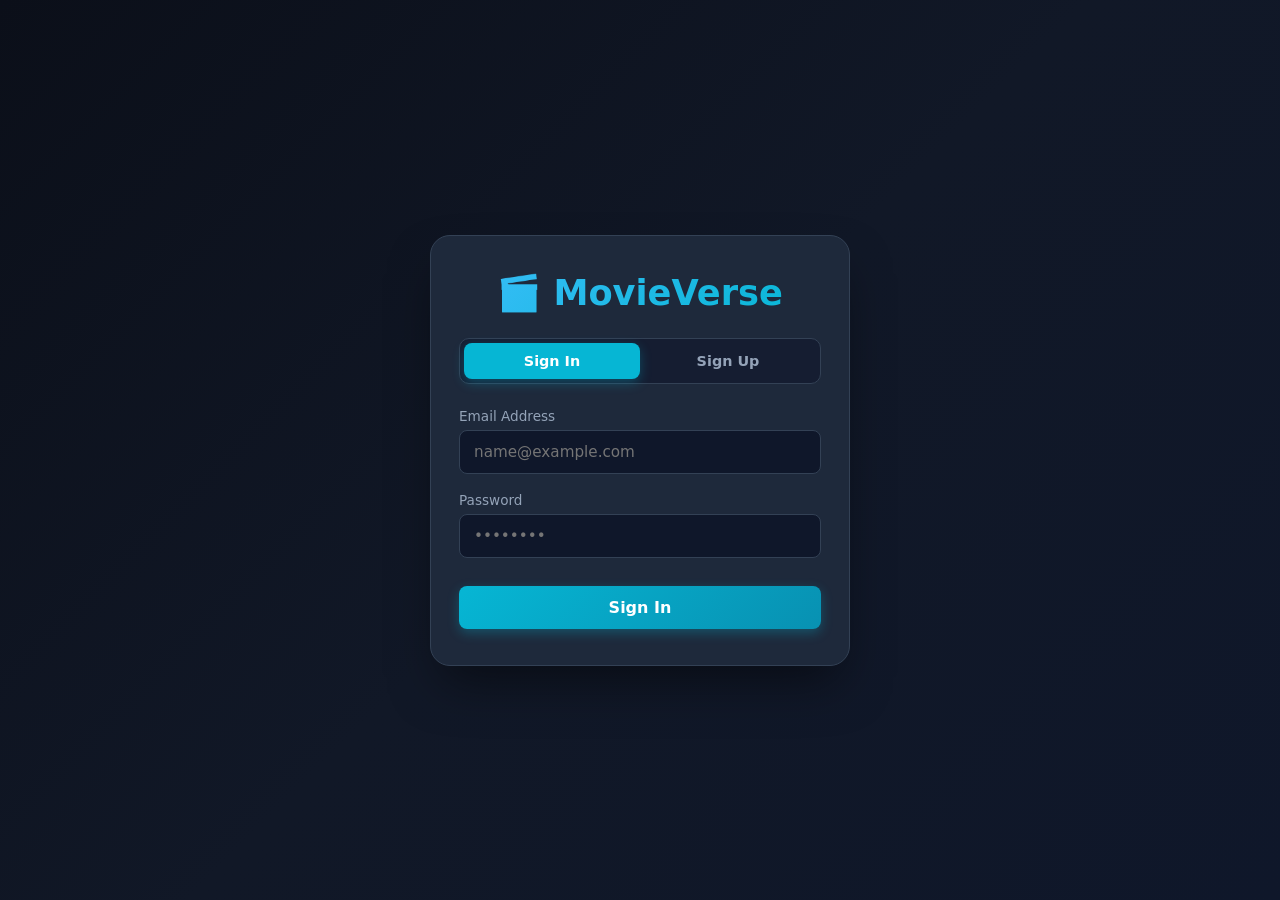
<file: index.html>
<!DOCTYPE html>
<html lang="en">
<head>
  <meta charset="UTF-8">
  <meta name="viewport" content="width=device-width, initial-scale=1.0">
  <title>MovieVerse | Movie & TV Finder</title>
  <link rel="stylesheet" href="styles.css">
</head>
<body>

  <div class="app-container">
    <header class="app-header">
      <div style="display: flex; justify-content: space-between; align-items: center; margin-bottom: 20px;">
        <span style="color: var(--text-muted); font-size: 0.95rem;">Welcome, <strong id="userDisplayName" style="color: #fff;">User</strong>!</span>
        <button onclick="handleLogout()" style="padding: 8px 16px; font-size: 0.85rem; background: #334155; box-shadow: none;">Logout</button>
      </div>

      <h1>🎬 MovieVerse</h1>
      <p class="subtitle">Discover movies, TV series, and details instantly</p>

      <div class="nav-tabs">
        <button id="viewSearchBtn" class="tab-btn active" onclick="switchView('search')">Search</button>
        <button id="viewFavoritesBtn" class="tab-btn" onclick="switchView('favorites')">❤️ Watchlist (<span id="favCount">0</span>)</button>
      </div>

      <div id="searchControls">
        <div class="search-bar">
          <input 
            type="text" 
            id="searchInput" 
            placeholder="Search for Batman, Inception, Friends..."
            onkeyup="if(event.key === 'Enter') searchMedia()"
          >
          <button onclick="searchMedia()">Search</button>
        </div>

        <div class="filter-bar">
          <select id="genreFilter" onchange="applyFilters()">
            <option value="ALL">All Genres</option>
            <option value="Action">Action</option>
            <option value="Adventure">Adventure</option>
            <option value="Animation">Animation</option>
            <option value="Comedy">Comedy</option>
            <option value="Crime">Crime</option>
            <option value="Drama">Drama</option>
            <option value="Fantasy">Fantasy</option>
            <option value="Horror">Horror</option>
            <option value="Mystery">Mystery</option>
            <option value="Romance">Romance</option>
            <option value="Sci-Fi">Sci-Fi</option>

            <option value="Thriller">Thriller</option>
          </select>
          <select id="typeFilter" onchange="applyFilters()">
            <option value="ALL">All Types</option>
            <option value="movie">Movies</option>
            <option value="series">TV Series</option>
          </select>
        </div>
      </div>

      <p id="errorMsg" class="error-msg"></p>
    </header>

    <main id="resultsGrid" class="results-grid"></main>

    <div id="detailPage" class="detail-page hidden">
      <button class="back-btn" onclick="closeDetailPage()">&larr; Back to Results</button>
      <div id="detailContent" class="detail-container"></div>
    </div>
  </div>

  <script src="script.js"></script>
</body>
</html>
</file>
<file: styles.css>
:root {
  --bg-gradient: linear-gradient(135deg, #0b0f19 0%, #111827 50%, #0f172a 100%);
  --bg-card: #1e293b;
  --bg-card-hover: #24334a;
  --accent-cyan: #06b6d4;
  --accent-glow: rgba(6, 182, 212, 0.4);
  --text-primary: #f8fafc;
  --text-muted: #94a3b8;
  --border-color: #334155;
  --shadow-card: 0 10px 15px -3px rgba(0, 0, 0, 0.4), 0 4px 6px -4px rgba(0, 0, 0, 0.2);
}

* {
  box-sizing: border-box;
  margin: 0;
  padding: 0;
  font-family: 'Segoe UI', system-ui, -apple-system, sans-serif;
}

body {
  background: var(--bg-gradient);
  background-attachment: fixed;
  color: var(--text-primary);
  min-height: 100vh;
  padding: 40px 20px;
}

.app-container {
  max-width: 1150px;
  margin: 0 auto;
}

.app-header {
  text-align: center;
  margin-bottom: 40px;
}

.app-header h1 {
  font-size: 2.8rem;
  font-weight: 800;
  letter-spacing: -0.5px;
  background: linear-gradient(135deg, #38bdf8 0%, #06b6d4 100%);
  background-clip: text;
  -webkit-background-clip: text;
  -webkit-text-fill-color: transparent;
  margin-bottom: 8px;
}

.subtitle {
  color: var(--text-muted);
  font-size: 1.05rem;
  margin-bottom: 20px;
}

.nav-tabs {
  display: flex;
  justify-content: center;
  gap: 12px;
  margin-bottom: 24px;
}

.tab-btn {
  padding: 10px 24px;
  background: rgba(30, 41, 59, 0.7);
  border: 1px solid var(--border-color);
  color: var(--text-muted);
  font-weight: 600;
  border-radius: 10px;
  cursor: pointer;
  transition: all 0.2s ease;
  box-shadow: none;
}

.tab-btn.active {
  background: var(--accent-cyan);
  color: #fff;
  border-color: var(--accent-cyan);
  box-shadow: 0 4px 12px rgba(6, 182, 212, 0.3);
}

.search-bar {
  display: flex;
  max-width: 550px;
  margin: 0 auto 16px;
  gap: 10px;
  background: rgba(30, 41, 59, 0.7);
  padding: 6px;
  border-radius: 12px;
  border: 1px solid var(--border-color);
  box-shadow: 0 4px 20px rgba(0, 0, 0, 0.2);
}

.filter-bar {
  display: flex;
  justify-content: center;
  gap: 12px;
  max-width: 550px;
  margin: 0 auto;
}

select {
  flex: 1;
  padding: 10px 14px;
  background: #0f172a;
  border: 1px solid var(--border-color);
  border-radius: 8px;
  color: var(--text-primary);
  font-size: 0.9rem;
  outline: none;
  cursor: pointer;
}

select:focus {
  border-color: var(--accent-cyan);
}

input {
  flex: 1;
  padding: 12px 16px;
  background: transparent;
  border: none;
  color: #fff;
  font-size: 1rem;
  outline: none;
}

input::placeholder {
  color: #64748b;
}

button {
  padding: 12px 28px;
  background: linear-gradient(135deg, #06b6d4 0%, #0891b2 100%);
  color: #ffffff;
  font-weight: 600;
  font-size: 0.95rem;
  border: none;
  border-radius: 8px;
  cursor: pointer;
  transition: all 0.2s ease;
  box-shadow: 0 4px 12px rgba(6, 182, 212, 0.3);
}

button:hover {
  transform: translateY(-1px);
  box-shadow: 0 6px 16px rgba(6, 182, 212, 0.5);
}

.error-msg {
  color: #f87171;
  margin-top: 14px;
  font-size: 0.95rem;
  font-weight: 500;
}

.results-grid {
  display: grid;
  grid-template-columns: repeat(auto-fill, minmax(210px, 1fr));
  gap: 24px;
}

.movie-card {
  background: var(--bg-card);
  border: 1px solid var(--border-color);
  border-radius: 14px;
  overflow: hidden;
  cursor: pointer;
  transition: all 0.3s cubic-bezier(0.4, 0, 0.2, 1);
  box-shadow: var(--shadow-card);
  display: flex;
  flex-direction: column;
  position: relative;
}

.movie-card:hover {
  transform: translateY(-8px);
  border-color: var(--accent-cyan);
  box-shadow: 0 12px 24px -4px var(--accent-glow);
  background: var(--bg-card-hover);
}

.fav-btn {
  position: absolute;
  top: 10px;
  right: 10px;
  background: rgba(15, 23, 42, 0.8);
  border: 1px solid var(--border-color);
  border-radius: 50%;
  width: 36px;
  height: 36px;
  display: flex;
  align-items: center;
  justify-content: center;
  padding: 0;
  font-size: 1.1rem;
  color: #fff;
  cursor: pointer;
  box-shadow: none;
  transition: transform 0.2s ease;
  z-index: 2;
}

.fav-btn:hover {
  transform: scale(1.15);
  box-shadow: none;
}

.poster-img {
  width: 100%;
  height: 300px;
  object-fit: cover;
  background: #0f172a;
}

.card-info {
  padding: 16px;
  display: flex;
  flex-direction: column;
  flex: 1;
  justify-content: space-between;
}

.card-title {
  font-size: 1.05rem;
  font-weight: 600;
  margin-bottom: 8px;
  line-height: 1.35;
  color: var(--text-primary);
}

.card-meta {
  color: var(--text-muted);
  font-size: 0.85rem;
  font-weight: 500;
  display: flex;
  justify-content: space-between;
  text-transform: capitalize;
}

.detail-page {
  background: var(--bg-card);
  border: 1px solid var(--border-color);
  border-radius: 20px;
  padding: 32px;
  box-shadow: 0 25px 50px -12px rgba(0, 0, 0, 0.5);
}

.back-btn {
  background: #334155;
  box-shadow: none;
  margin-bottom: 24px;
}

.back-btn:hover {
  background: #475569;
  box-shadow: none;
}

.detail-container {
  display: flex;
  gap: 32px;
}

.detail-poster {
  width: 280px;
  border-radius: 14px;
  object-fit: cover;
  box-shadow: 0 10px 25px rgba(0, 0, 0, 0.5);
}

.detail-info {
  flex: 1;
}

.detail-info h2 {
  font-size: 2.2rem;
  font-weight: 800;
  margin-bottom: 12px;
}

.detail-badges {
  display: flex;
  gap: 10px;
  margin-bottom: 20px;
  flex-wrap: wrap;
}

.detail-badge {
  background: rgba(6, 182, 212, 0.15);
  border: 1px solid var(--accent-cyan);
  color: var(--accent-cyan);
  padding: 6px 12px;
  border-radius: 8px;
  font-size: 0.85rem;
  font-weight: 600;
}

.detail-plot {
  color: var(--text-muted);
  font-size: 1rem;
  line-height: 1.7;
  margin-bottom: 24px;
}

.detail-row {
  font-size: 0.95rem;
  margin-bottom: 10px;
  color: var(--text-muted);
}

.detail-row strong {
  color: var(--text-primary);
  margin-right: 8px;
}

.fav-action-btn {
  margin-top: 20px;
}

.hidden {
  display: none !important;
}

@media (max-width: 768px) {
  .detail-container {
    flex-direction: column;
    align-items: center;
  }
  .detail-poster {
    width: 220px;
  }
}
</file>
<file: auth.css>
:root {
  --bg-gradient: linear-gradient(135deg, #0b0f19 0%, #111827 50%, #0f172a 100%);
  --bg-card: #1e293b;
  --accent-cyan: #06b6d4;
  --accent-glow: rgba(6, 182, 212, 0.4);
  --text-primary: #f8fafc;
  --text-muted: #94a3b8;
  --border-color: #334155;
}

* {
  box-sizing: border-box;
  margin: 0;
  padding: 0;
  font-family: 'Segoe UI', system-ui, -apple-system, sans-serif;
}

body {
  background: var(--bg-gradient);
  background-attachment: fixed;
  color: var(--text-primary);
  min-height: 100vh;
  display: flex;
  align-items: center;
  justify-content: center;
  padding: 20px;
}

.auth-container {
  width: 100%;
  max-width: 420px;
}

.auth-card {
  background: var(--bg-card);
  border: 1px solid var(--border-color);
  border-radius: 20px;
  padding: 36px 28px;
  box-shadow: 0 25px 50px -12px rgba(0, 0, 0, 0.5);
}

.logo {
  text-align: center;
  font-size: 2.2rem;
  font-weight: 800;
  margin-bottom: 24px;
  background: linear-gradient(135deg, #38bdf8 0%, #06b6d4 100%);
  background-clip: text;
  -webkit-background-clip: text;
  -webkit-text-fill-color: transparent;
}

.tab-box {
  display: flex;
  background: rgba(15, 23, 42, 0.6);
  padding: 4px;
  border-radius: 10px;
  border: 1px solid var(--border-color);
  margin-bottom: 24px;
}

.tab-btn {
  flex: 1;
  padding: 10px;
  background: transparent;
  border: none;
  color: var(--text-muted);
  font-weight: 600;
  font-size: 0.9rem;
  cursor: pointer;
  border-radius: 8px;
  transition: all 0.2s ease;
}

.tab-btn.active {
  background: var(--accent-cyan);
  color: #ffffff;
  box-shadow: 0 4px 12px rgba(6, 182, 212, 0.3);
}

.input-group {
  margin-bottom: 18px;
  display: flex;
  flex-direction: column;
}

.input-group label {
  font-size: 0.85rem;
  color: var(--text-muted);
  margin-bottom: 6px;
  font-weight: 500;
}

.input-group input {
  padding: 12px 14px;
  background: #0f172a;
  border: 1px solid var(--border-color);
  border-radius: 8px;
  color: #fff;
  font-size: 0.95rem;
  outline: none;
  transition: border-color 0.2s ease;
}

.input-group input:focus {
  border-color: var(--accent-cyan);
}

.submit-btn {
  width: 100%;
  padding: 12px;
  background: linear-gradient(135deg, #06b6d4 0%, #0891b2 100%);
  color: #ffffff;
  font-weight: 600;
  font-size: 1rem;
  border: none;
  border-radius: 8px;
  cursor: pointer;
  margin-top: 10px;
  transition: all 0.2s ease;
  box-shadow: 0 4px 12px rgba(6, 182, 212, 0.3);
}

.submit-btn:hover {
  transform: translateY(-1px);
  box-shadow: 0 6px 16px rgba(6, 182, 212, 0.5);
}

.auth-error {
  color: #f87171;
  font-size: 0.85rem;
  margin-bottom: 12px;
  text-align: center;
}

.auth-success {
  color: #34d399;
  font-size: 0.85rem;
  margin-bottom: 12px;
  text-align: center;
}

.hidden {
  display: none !important;
}
</file>
